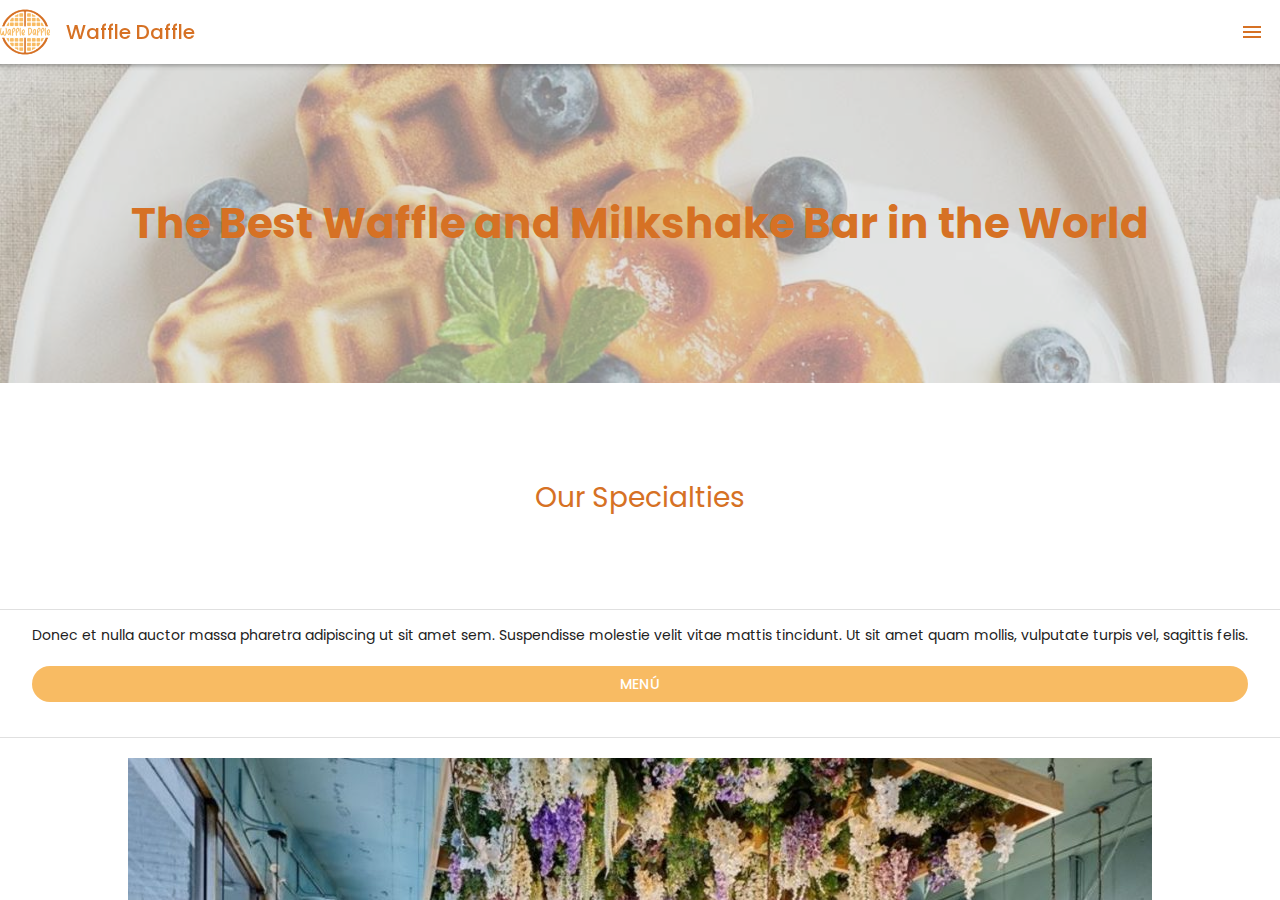
<file: index.html>
<!doctype html>
<html>
<head>
<meta charset="utf-8">
<meta name="viewport" content="width=device-width, initial-scale=1.0">
<title>QuickCart</title>
<link href="css/framework7.bundle.min.css" rel="stylesheet">
<link href="https://fonts.googleapis.com/icon?family=Material+Icons" rel="stylesheet">
<link href="css/style.css" rel="stylesheet">

</head>
<body>


	<div id="app">
		<div class="view view-main view-init">
			
			<section id="panel-menu" class="panel panel-right panel-cover">

            <div class="block">
				<div class="list links-list">
					<ul id="menu-list">
    				<li><a href="#" class="link panel-close">Home</a></li>
    				<li><a href="/aboutus/" class="link panel-close">About Us</a></li>
   					<li><a href="/menu/" class="link panel-close">Menu</a></li>
					<li><a href="/delivery/" class="link panel-close">Delivery</a></li>
					<li><a href="/contact/" class="link panel-close">Contact</a></li>
					<li><a href="/settings/" class="link panel-close">Settings</a></li>
  					</ul>
				</div>
 			</div>
			
			</section>
        
			
			<section data-name="home" class="page">

			  <!-- Top Navbar -->
			  <nav class="navbar">
				<div class="navbar-bg"></div>
				<div class="navbar-inner">
					<div class="left">
					<img src="img/logo_color.png" alt="logo" width="50px">
					</div>
				  	<div class="title nav-bar-title">Waffle Daffle</div>
					<div class="right">
						<a href="#" class="link panel-open" data-panel="right"><span class="material-icons">menu</span></a>
					</div>
				</div>
			  </nav>


			  <section class="page-content">
				  
                <section id="title">
                      <h2 id="header-title" class="title">The Best Waffle and Milkshake Bar in the World</h2>
                </section>
				  
				  
				<section id="specialties">
                  
                  <div id="header-specialties" class="block-title block-title-medium">Our Specialties</div>
                      <div class="block block-strong">	
                          <p>Donec et nulla auctor massa pharetra adipiscing ut sit amet sem. Suspendisse molestie velit vitae mattis tincidunt. Ut sit amet quam mollis, vulputate turpis vel, sagittis felis. </p>

                        <div class="block">
                            <div class="row">
								<a id="button" href="/menu/" class="col button button-fill button-round">Menú</a>  
                            </div>
                        </div>
						  
                      </div>

			  	</section>

				  
				  
				<section id="about-us">
                  <div class="block">

                      <img src="img/restaurant_1.jpg" alt="restaurant" class="img-fluid">

                  <div id="header-aboutus" class="block-title block-title-medium">About Us</div>
                      <div class="block block-strong">				
                          <p>Donec et nulla auctor massa pharetra adipiscing ut sit amet sem. Suspendisse molestie velit vitae mattis tincidunt. Ut sit amet quam mollis, vulputate turpis vel, sagittis felis.
                  Suspendisse molestie velit vitae mattis tincidunt. Ut sit amet quam mollis, vulputate turpis vel, sagittis felis.</p>

						 <div class="block">
                            <div class="row">
								<a id="button-1" href="/aboutus/" class="col button button-fill button-round">About Us</a>  
                            </div>
                        </div>

                      </div>
                  </div>		
				</section>
				  
				  
				<section id="footer">
					<img src="img/waffle_footer.png" alt="nombre" class="img-fluid">
				</section>
				
				  

			  </section>		
			</section>	
		</div>
	</div>
	
	
	
	<script src="js/framework7.bundle.min.js"></script>
	<script src="js/app.js"></script>
	
</body>
</html>
</file>
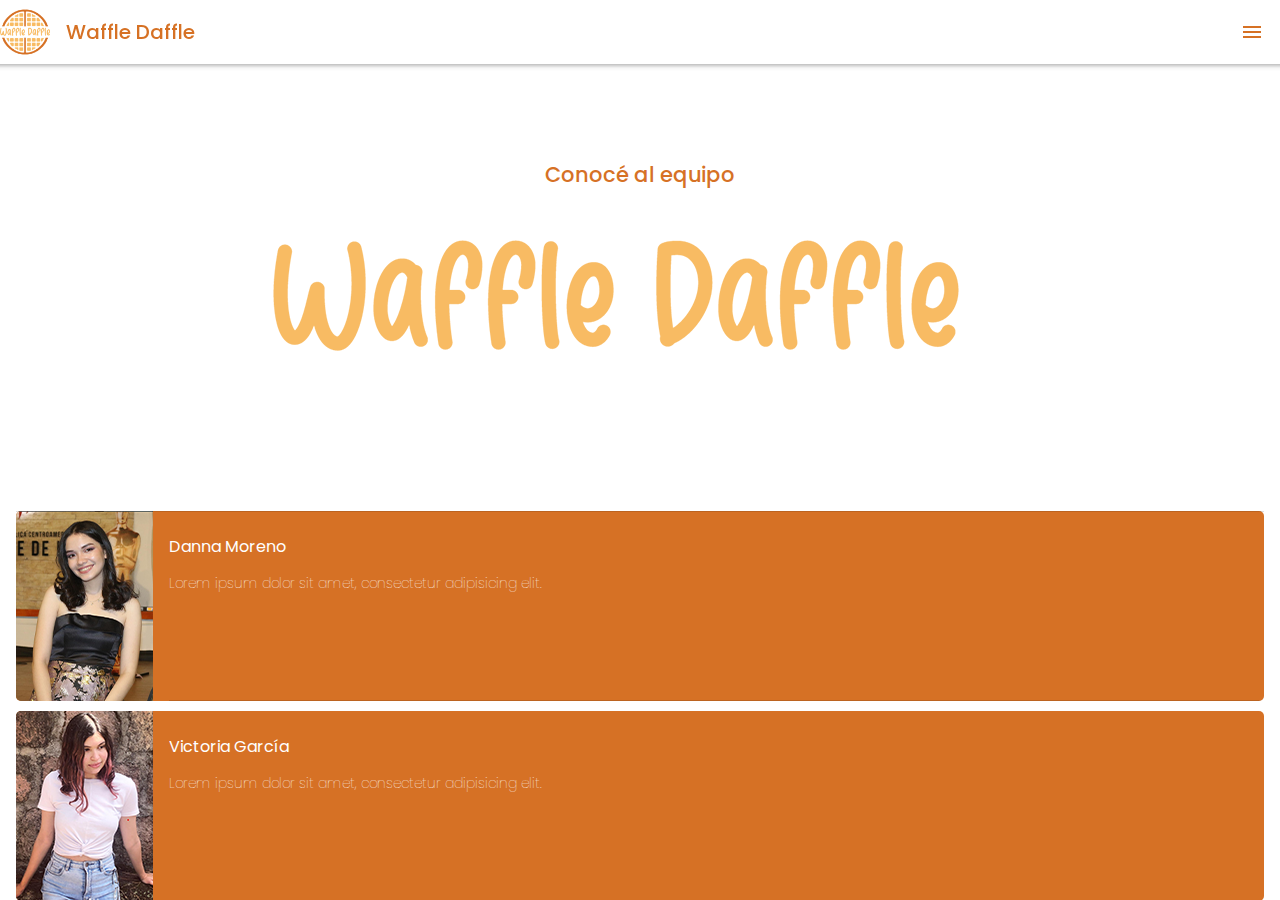
<file: aboutus.html>
<!doctype html>
<html>
<head>
<meta charset="utf-8">
<meta name="viewport" content="width=device-width, initial-scale=1.0">
<title>Framework7 App</title>
<link href="css/framework7.bundle.min.css" rel="stylesheet">
<link href="https://fonts.googleapis.com/icon?family=Material+Icons" rel="stylesheet">
<link href="css/style.css" rel="stylesheet">
	
</head>

<body>
	<div id="app">
		<div class="view view-main view-init">
			
		<section id="panel-menu" class="panel panel-right panel-cover">
			

			<div class="block">
				<div class="list links-list">
					<ul id="menu-list">
    				<li><a href="/home/">Home</a></li>
    				<li><a href="#">About Us</a></li>
   					<li><a href="/menu/">Menu</a></li>
					<li><a href="/delivery/">Delivery</a></li>
					<li><a href="/contact/">Contact</a></li>
					<li><a href="/settings/">Settings</a></li>
  					</ul>
				</div>
 			</div>
			
		</section>
        
			<section data-name="home" class="page">

			  <!-- Top Navbar -->
			  <nav class="navbar">
				<div class="navbar-bg"></div>
				<div class="navbar-inner">
					<div class="left">
					<img src="img/logo_color.png" alt="logo" width="50px">
					</div>
				  	<div class="title nav-bar-title">Waffle Daffle</div>
					<div class="right">
						<a href="#" class="link panel-open" data-panel="right"><span class="material-icons">menu</span></a>
					</div>
				</div>
			  </nav>


<!-- -------------------------------------------Banner y Categorias del Menu KIM-------------------------------- -->

				<section class="page-content">
			
					<section id="equipo">
						<div class="block">	
							<h2 class="header-equipo">Conocé al equipo</h2>
							<img src="img/waffle_about_us.png" alt="" class="img-fluid waffle-about-foto">
						</div>
					</section>	
					
					
<!-- -------------------------------------------Productos del Menu KIM------------------------------------------ -->
					
		<div id="list-categorias" class="list media-list block">
			<ul>
				
				<li>
				  <a href="#" class="item-link item-content informacion-producto-menu">
					<div class="item-media photo-product">
						<img src="img/dannamoreno.png" alt="" class="img-fluid">
					</div>
					  
					<div class="item-inner">
						<div class="item-title title-producto">Danna Moreno</div>
						<p class="item-text texto-producto">Lorem ipsum dolor sit amet, consectetur adipisicing elit.</p>
					</div>
				  </a>
				</li>
				
				<li>
				  <a href="#" class="item-link item-content informacion-producto-menu">
					<div class="item-media photo-product">
						<img src="img/victoria.png" alt="" class="img-fluid">
					</div>
					  
					<div class="item-inner">
						<div class="item-title title-producto">Victoria García</div>
						<p class="item-text texto-producto">Lorem ipsum dolor sit amet, consectetur adipisicing elit.</p>
					</div>
				  </a>
				</li>
				
				<li>
				  <a href="#" class="item-link item-content informacion-producto-menu">
					<div class="item-media photo-product">
						<img src="img/kimberlymairena.png" alt="" class="img-fluid">
					</div>
					  
					<div class="item-inner">
						<div class="item-title title-producto">Kimberly Mairena</div>
						<p class="item-text texto-producto">Lorem ipsum dolor sit amet, consectetur adipisicing elit.</p>
					</div>
				  </a>
				</li>
				
				<li>
				  <a href="#" class="item-link item-content informacion-producto-menu">
					<div class="item-media photo-product">
						<img src="img/mafer.png" alt="" class="img-fluid">
					</div>
					  
					<div class="item-inner">
						<div class="item-title title-producto">María Colindres</div>
						<p class="item-text texto-producto">Lorem ipsum dolor sit amet, consectetur adipisicing elit.</p>
					</div>
				  </a>
				</li>
				
				<li>
				  <a href="#" class="item-link item-content informacion-producto-menu">
					<div class="item-media photo-product">
						<img src="img/alberto.png" alt="" class="img-fluid">
					</div>
					  
					<div class="item-inner">
						<div class="item-title title-producto">Alberto Martínez</div>
						<p class="item-text texto-producto">Lorem ipsum dolor sit amet, consectetur adipisicing elit.</p>
					</div>
				  </a>
				</li>
	
			</ul>
		</div>
	</section>	
				
<!-- ------------------------------------- Fin de Productos del Menu KIM---------------------------------------- -->
				
			</section>
		</div>
	</div>
			
	
			
		<script src="js/framework7.bundle.min.js"></script>
	<script src="js/app.js"></script>
</body>
</html>
</file>
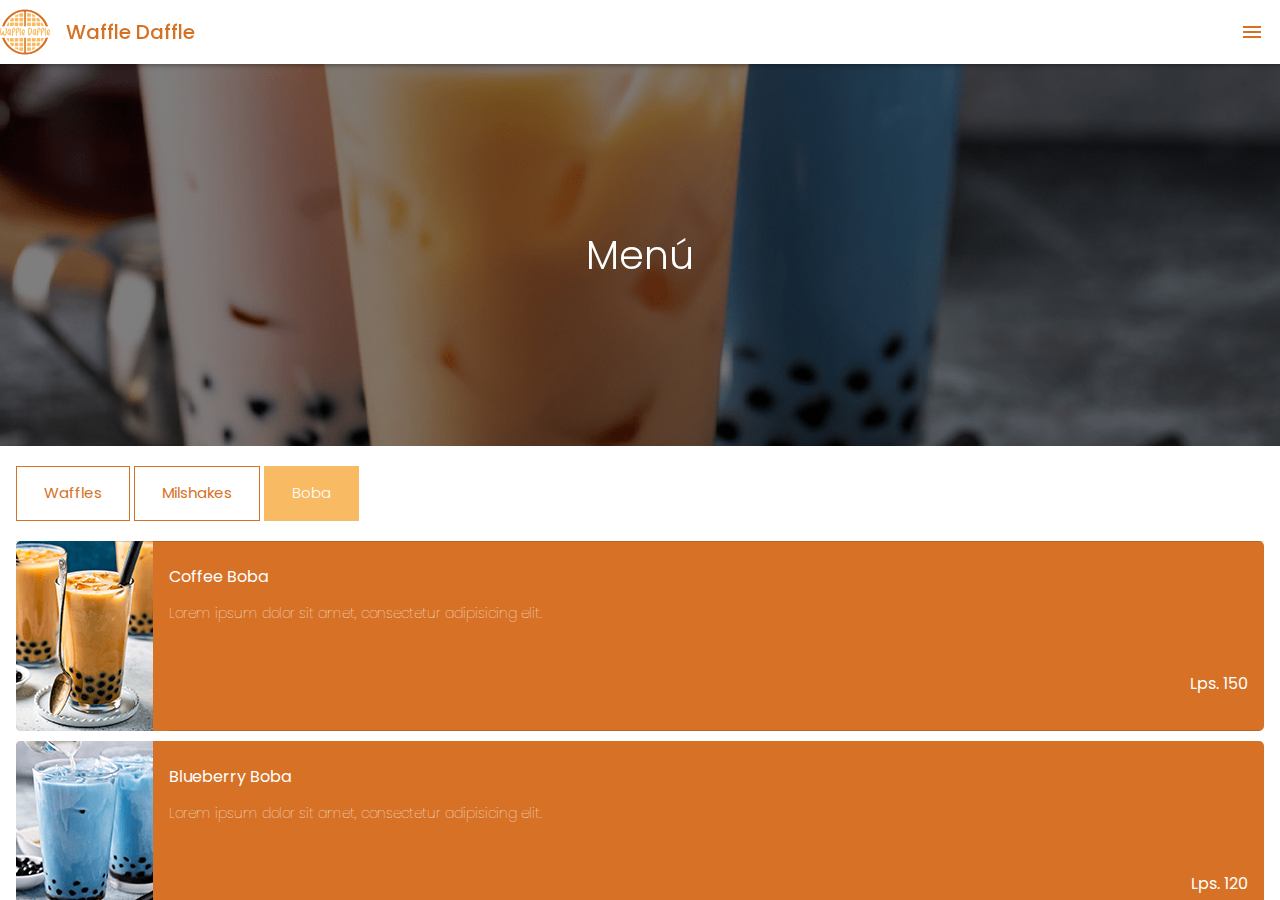
<file: boba.html>
<!doctype html>
<html>
<head>
<meta charset="utf-8">
<meta name="viewport" content="width=device-width, initial-scale=1.0">
<title>Framework7 App</title>
<link href="css/framework7.bundle.min.css" rel="stylesheet">
<link href="https://fonts.googleapis.com/icon?family=Material+Icons" rel="stylesheet">
<link href="css/style.css" rel="stylesheet">
	
</head>

<body>
	<div id="app">
		<div class="view view-main view-init">
			
		<section id="panel-menu" class="panel panel-right panel-cover">
			

			<div class="block">
				<div class="list links-list">
					<ul id="menu-list">
    				<li><a href="/home/">Home</a></li>
    				<li><a href="/aboutus/">About Us</a></li>
   					<li><a href="/menu/">Menu</a></li>
					<li><a href="/delivery/">Delivery</a></li>
					<li><a href="/contact/">Contact</a></li>
					<li><a href="/settings/">Settings</a></li>
  					</ul>
				</div>
 			</div>
			
		</section>
        
			<section data-name="home" class="page">

			  <!-- Top Navbar -->
			  <nav class="navbar">
				<div class="navbar-bg"></div>
				<div class="navbar-inner">
					<div class="left">
					<img src="img/logo_color.png" alt="logo" width="50px">
					</div>
				  	<div class="title nav-bar-title">Waffle Daffle</div>
					<div class="right">
						<a href="#" class="link panel-open" data-panel="right"><span class="material-icons">menu</span></a>
					</div>
				</div>
			  </nav>


<!-- -------------------------------------------Banner y Categorias del Menu KIM-------------------------------- -->

				<section class="page-content">
			
					<section id="menu-boba">
						<div class="menu">	
							<h2 class="title-menu">Menú</h2>
						</div>
					</section>	
					
				

            <section id="menu-categorias" class="block">
				
							<a href="/menu/" class="link">
								<div class="btn-categories">
									<div class="row">
										<article class="col-7 title-categories inactive">
											Waffles
										</article>
									</div>
								</div>
							</a>
										
							<a href="/waffles/" class="link">
								<div class="btn-categories">
									<div class="row">
										<article class="col-7 title-categories inactive">
											Milshakes
										</article>
									</div>
								</div>
							</a>

							<a href="#" class="link">
								<div class="btn-categories">
									<div class="row">
										<article class="col-7 title-categories active">
											Boba
										</article>
									</div>
								</div>
							</a>
				
            </section>

					
<!-- -------------------------------------------Productos del Menu KIM------------------------------------------ -->
					
		<div id="list-categorias" class="list media-list block">
			<ul>
				
				<li>
				  <a href="#" class="item-link item-content informacion-producto-menu">
					<div class="item-media photo-product">
						<img src="img/coffee_boba.png" alt="" class="img-fluid">
					</div>
					  
					<div class="item-inner">
						<div class="item-title title-producto">Coffee Boba</div>
						<p class="item-text texto-producto">Lorem ipsum dolor sit amet, consectetur adipisicing elit.</p>
						<p class="precio float-right">Lps. 150</p>
					</div>
				  </a>
				</li>
				
				<li>
				  <a href="#" class="item-link item-content informacion-producto-menu">
					<div class="item-media photo-product">
						<img src="img/blueberry_boba.png" alt="" class="img-fluid">
					</div>
					  
					<div class="item-inner">
						<div class="item-title title-producto">Blueberry Boba</div>
						<p class="item-text texto-producto">Lorem ipsum dolor sit amet, consectetur adipisicing elit.</p>
						<p class="precio float-right">Lps. 120</p>
					</div>
				  </a>
				</li>
				
				<li>
				  <a href="#" class="item-link item-content informacion-producto-menu">
					<div class="item-media photo-product">
						<img src="img/avocado_boba.png" alt="" class="img-fluid">
					</div>
					  
					<div class="item-inner">
						<div class="item-title title-producto">Avocado Boba</div>
						<p class="item-text texto-producto">Lorem ipsum dolor sit amet, consectetur adipisicing elit.</p>
						<p class="precio float-right">Lps. 175</p>
					</div>
				  </a>
				</li>
				
				<li>
				  <a href="#" class="item-link item-content informacion-producto-menu">
					<div class="item-media photo-product">
						<img src="img/fresa_boba.png" alt="" class="img-fluid">
					</div>
					  
					<div class="item-inner">
						<div class="item-title title-producto">Strawberry Boba</div>
						<p class="item-text texto-producto">Lorem ipsum dolor sit amet, consectetur adipisicing elit.</p>
						<p class="precio float-right">Lps. 120</p>
					</div>
				  </a>
				</li>
	
			</ul>
		</div>
	</section>	
				
<!-- ------------------------------------- Fin de Productos del Menu KIM---------------------------------------- -->
				
			</section>
		</div>
	</div>
			
	
			
		<script src="js/framework7.bundle.min.js"></script>
	<script src="js/app.js"></script>
</body>
</html>
</file>
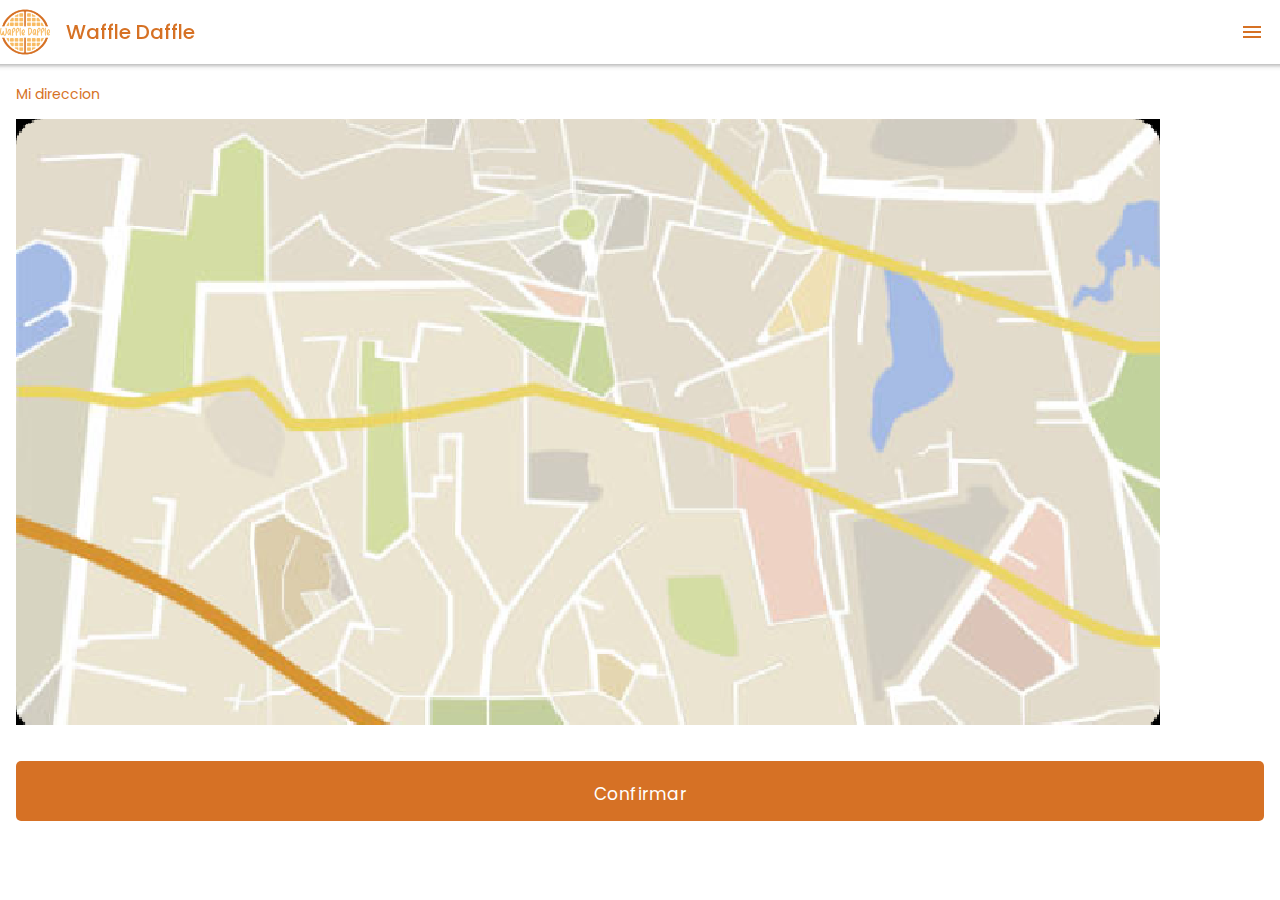
<file: carrito.html>
<!doctype html>
<html>
<head>
<meta charset="utf-8">
<meta name="viewport" content="width=device-width, initial-scale=1.0">
<title>Framework7 App</title>
<link href="css/framework7.bundle.min.css" rel="stylesheet">
<link href="https://fonts.googleapis.com/icon?family=Material+Icons" rel="stylesheet">
<link href="css/style.css" rel="stylesheet">
	
</head>

<body>
	<div id="app">
		<div class="view view-main view-init">
			
		<section id="panel-menu" class="panel panel-right panel-cover">
			

			<div class="block">
				<div class="list links-list">
					<ul id="menu-list">
    				<li><a href="/home/">Home</a></li>
    				<li><a href="/aboutus/">About Us</a></li>
   					<li><a href="/menu/">Menu</a></li>
					<li><a href="/delivery/">Delivery</a></li>
					<li><a href="/contact/">Contact</a></li>
					<li><a href="/settings/">Settings</a></li>
  					</ul>
				</div>
 			</div>
			
		</section>
        
			<section data-name="home" class="page">

			  <!-- Top Navbar -->
			  <nav class="navbar">
				<div class="navbar-bg"></div>
				<div class="navbar-inner">
					<div class="left">
					<img src="img/logo_color.png" alt="logo" width="50px">
					</div>
				  	<div class="title nav-bar-title">Waffle Daffle</div>
					<div class="right">
						<a href="#" class="link panel-open" data-panel="right"><span class="material-icons">menu</span></a>
					</div>
				</div>
			  </nav>


<!-- ----------------------------------------------------------------------------------------------------------- -->
				
				<section id="confirmar-compra" class="page-content">
			<div class="block">
				<p>Mi direccion</p>
					<img src="img/mapa.png" class="img-fluid" alt="">
			</div>
			
			
			<div class="block">
				<div class="row">
					<a href="#" class="col button button-fill popup-open btnComprar" data-popup="#popup-confirmar">
						Confirmar
					</a>
				</div>
			</div>
						
					
	</section>
	
	<section id="popup-confirmar" class="popup">
		<div class="block center">
			
			<div class="mensaje">	
				<div class="center">
					<h1>¡Tu pago se ha efectuado con exito!</h1>
						<span class="material-icons">check_circle</span>
							<h1>¡Muchas gracias!</h1>
				</div>
			</div>


		</div>
		
		<div class="block">
			<div class="row">
			<a href="/menu/" class="col button-fill popup-open btn-seguir-comprando" data-popup="#popup-confirmar">Seguir comprando</a>
				</div>
		</div>
		
	</section>



<!-- ----------------------------------------------------------------------------------------------------------- -->

				

				
			</section>
		</div>
	</div>
			
	
			
		<script src="js/framework7.bundle.min.js"></script>
	<script src="js/app.js"></script>
</body>
</html>
</file>
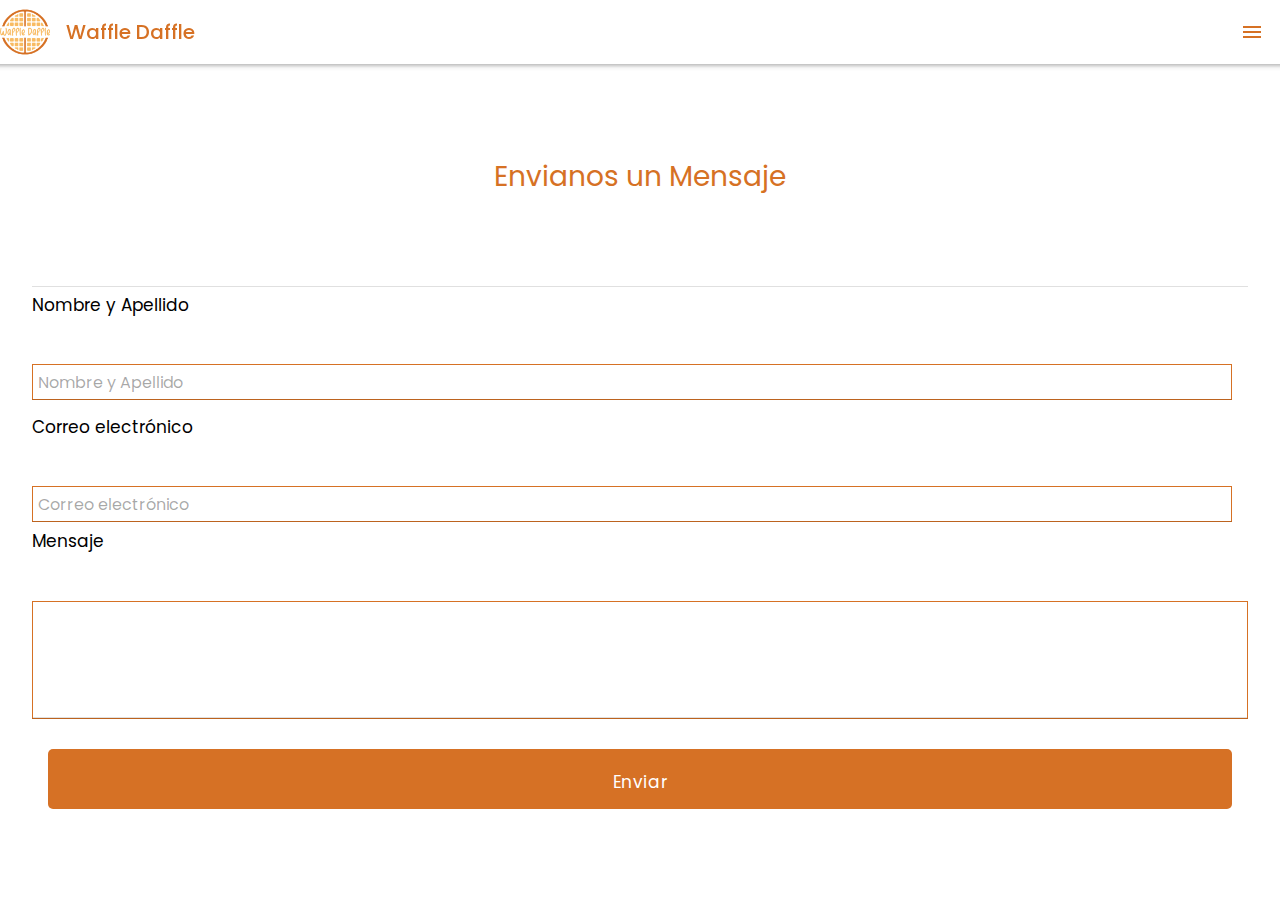
<file: contact.html>
<!doctype html>
<html>
<head>
<meta charset="utf-8">
<meta name="viewport" content="width=device-width, initial-scale=1.0">
<title>Framework7 App</title>
<link href="css/framework7.bundle.min.css" rel="stylesheet">
<link href="https://fonts.googleapis.com/icon?family=Material+Icons" rel="stylesheet">
<link href="css/style.css" rel="stylesheet">
	
</head>

<body>
	<div id="app">
		<div class="view view-main view-init">
			
		<section id="panel-menu" class="panel panel-right panel-cover">
			

			<div class="block">
				<div class="list links-list">
					<ul id="menu-list">
    				<li><a href="/home/">Home</a></li>
    				<li><a href="/aboutus/">About Us</a></li>
   					<li><a href="/menu/">Menu</a></li>
					<li><a href="/delivery/">Delivery</a></li>
					<li><a href="#">Contact</a></li>
					<li><a href="/settings/">Settings</a></li>
  					</ul>
				</div>
 			</div>
			
		</section>
        
			<section data-name="home" class="page">

			  <!-- Top Navbar -->
			  <nav class="navbar">
				<div class="navbar-bg"></div>
				<div class="navbar-inner">
					<div class="left">
					<img src="img/logo_color.png" alt="logo" width="50px">
					</div>
				  	<div class="title nav-bar-title">Waffle Daffle</div>
					<div class="right">
						<a href="#" class="link panel-open" data-panel="right"><span class="material-icons">menu</span></a>
					</div>
				</div>
			  </nav>


<!-- ----------------------------------------------------------------------------------------------------------- -->

	<section class="page-content">
			<div class="block">
				<div id="header-specialties" class="block-title block-title-medium">Envianos un Mensaje</div>
				
					
		<div class="block">
			<form class="list form-list" id="form-tarjeta">
	
				<ul>
					<li>
                      <div class="item-content item-input">
                          <div class="item-inner">
                            <div class="item-title item-label title-info-trajeta">Nombre y Apellido</div>
                            <div class="item-input-wrap">
                              <input type="text" name="nombreapellido" placeholder="Nombre y Apellido">
                            </div>
                          </div>
                        </div>
					</li>
			
					<li>
						<div class="item-content item-input">
                          <div class="item-inner">
                            <div class="item-title item-label title-info-trajeta">Correo electrónico</div>
                            <div class="item-input-wrap">
                              <input type="text" name="correoelectrónico" placeholder="Correo electrónico">
                            </div>
                          </div>
                        </div>
					</li>
					
					<li>
                      <div class="item-title item-label title-comentario-menu">Mensaje</div>	  
                        <div class="item-content-comentario">
                            <div class="item-inner">  
                                 <div class="item-input-wrap">
                                    <textarea name="mensaje"></textarea>
                                  </div>
                            </div>
                        </div>
					</li>
					
					
				</ul>
			</form>
			
		
				
      			<div class="block">
                    <div class="row">
                         <a id="btnEnviar" href="/contact/" class="col button button-fill btn-carrito">Enviar
						</a>
                    </div>
                </div>

		</div>
				
				
		</div>
				
<!-- ----------------------------------------------------------------------------------------------------------- -->
				
	</section>
	</section>
	</div>
	</div>
			
	
		<script src="js/framework7.bundle.min.js"></script>
	<script src="js/app.js"></script>
	
</body>
</html>
</file>
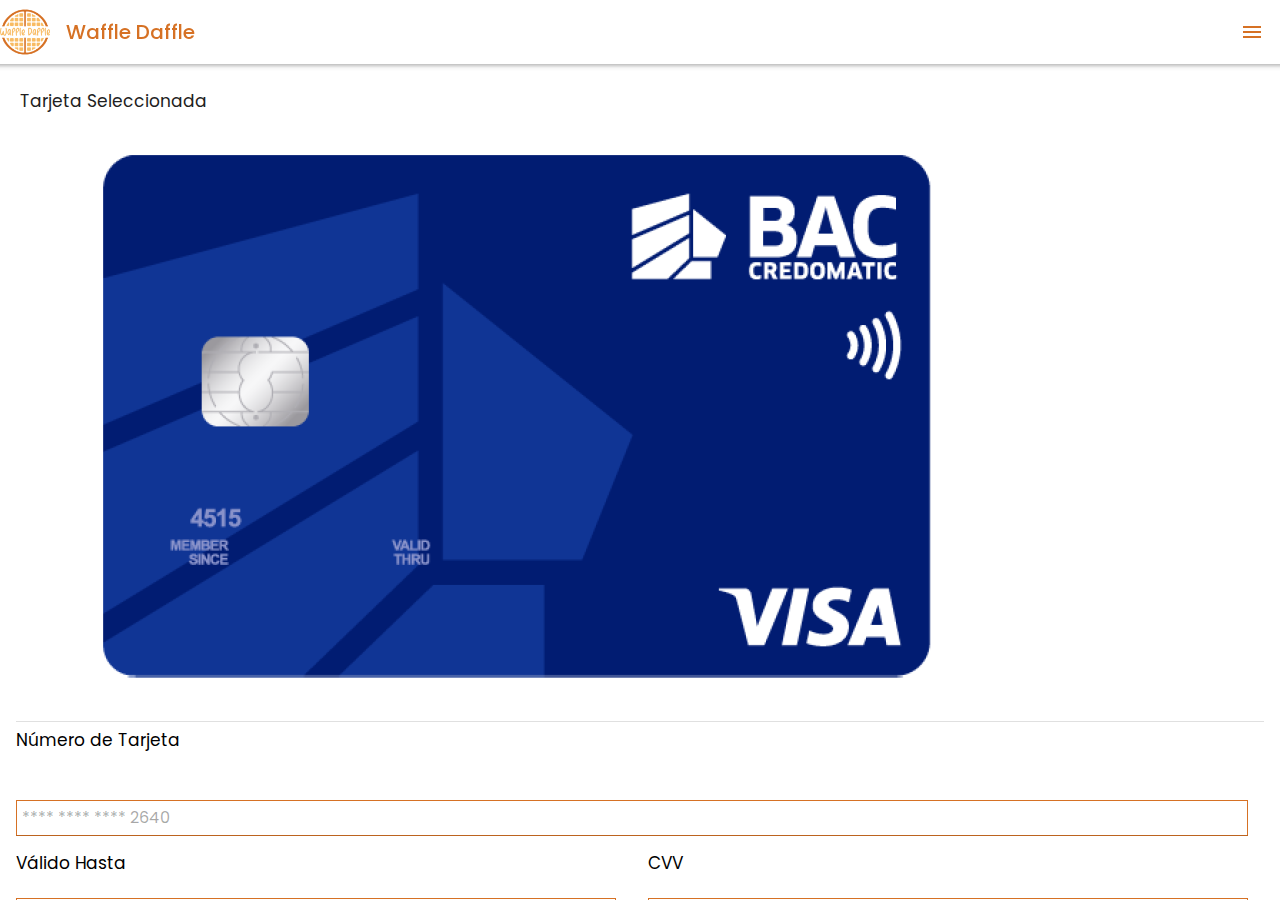
<file: delivery.html>
<!doctype html>
<html>
<head>
<meta charset="utf-8">
<meta name="viewport" content="width=device-width, initial-scale=1.0">
<title>Framework7 App</title>
<link href="css/framework7.bundle.min.css" rel="stylesheet">
<link href="https://fonts.googleapis.com/icon?family=Material+Icons" rel="stylesheet">
<link href="css/style.css" rel="stylesheet">
	
</head>

<body>
	<div id="app">
		<div class="view view-main view-init">
			
		<section id="panel-menu" class="panel panel-right panel-cover">
			

			<div class="block">
				<div class="list links-list">
					<ul id="menu-list">
    				<li><a href="/home/">Home</a></li>
    				<li><a href="/aboutus/">About Us</a></li>
   					<li><a href="/menu/">Menu</a></li>
					<li><a href="#">Delivery</a></li>
					<li><a href="/contact/">Contact</a></li>
					<li><a href="/settings/">Settings</a></li>
  					</ul>
				</div>
 			</div>
			
		</section>
        
			<section data-name="home" class="page">

			  <!-- Top Navbar -->
			  <nav class="navbar">
				<div class="navbar-bg"></div>
				<div class="navbar-inner">
					<div class="left">
					<img src="img/logo_color.png" alt="logo" width="50px">
					</div>
				  	<div class="title nav-bar-title">Waffle Daffle</div>
					<div class="right">
						<a href="#" class="link panel-open" data-panel="right"><span class="material-icons">menu</span></a>
					</div>
				</div>
			  </nav>


<!-- -------------------------------------------Banner y Categorias del Menu KIM-------------------------------- -->

	<section class="page-content">
	
			<h5 class="title-tarjeta-seleccionada">Tarjeta Seleccionada</h5>
	
              <section id="carousel" class="block">

                  <div class="swiper-container swiper-init" data-speed="400" data-space-between="10" data-slides-per-view="1">
                      <div class="swiper-wrapper">
                          <div class="swiper-slide">
                              <img src="img/tarjeta-visa.png" alt="" class="img-fluid">
                          </div>
                          <div class="swiper-slide">
                              <img src="img/tarjeta-walmart.png" alt="" class="img-fluid">
                          </div>
                          <div class="swiper-slide">
                              <img src="img/tarjeta-american.png" alt="" class="img-fluid">
                          </div>
                      </div>
                  </div>

            </section>
		
		
		
	<div class="block">
	
		<form class="list form-list" id="form-tarjeta">
	
			<ul>
			
					<li>
					  <div class="item-content item-input">
						<div class="item-inner">
						  <div class="item-title item-label title-info-trajeta">Número de Tarjeta</div>
						  <div class="item-input-wrap">
							<input type="number" name="tarjeta" placeholder="**** **** **** 2640">
						  </div>
						</div>
					  </div>
					</li>
				
					<li>
						<div class="row">
					
                            <article class="col">
                                <div class="item-content item-input">
                                    <div class="item-inner">
                                      <div class="item-title item-label title-info-trajeta">Válido Hasta</div>
                                      <div class="item-input-wrap">
                                        <input type="date" name="fecha" placeholder="16/24">
                                      </div>
                                    </div>
                                </div>
                            </article>
							
							<article class="col">
                               <div class="item-content item-input">
                                  <div class="item-inner">
                                    <div class="item-title item-label title-info-trajeta">CVV</div>
                                    <div class="item-input-wrap">
                                      <input type="password" name="cvv" placeholder="****">
                                    </div>
                                  </div>
                                </div>
							</article>
						
						</div> 
					</li>
				
					<li>
					  <div class="item-content item-input">
						<div class="item-inner">
						  <div class="item-title item-label title-info-trajeta">Nombre</div>
						  <div class="item-input-wrap">
							<input type="text" name="nombre" placeholder="Ana Lucía López">
						  </div>
						</div>
					  </div>
					</li>

			</ul>
	
	
		</form>
	
		<div class="block">
            <div class="row">
                 <a id="btnEditar" href="#" class="col button button-fill btn-carrito">Editar
                </a>
				 <a id="btnConfirmar" href="/carrito/" class="col button button-fill btn-confirmar">Confirmar </a>
            </div>
        </div>

	
	</div>
	
	
	</section>	

</section>

				
<!-- ------------------------------------- Fin de Productos del Menu KIM---------------------------------------- -->
				
			
		</div>
	</div>
			
	
			
		<script src="js/framework7.bundle.min.js"></script>
	<script src="js/app.js"></script>
</body>
</html>
</file>
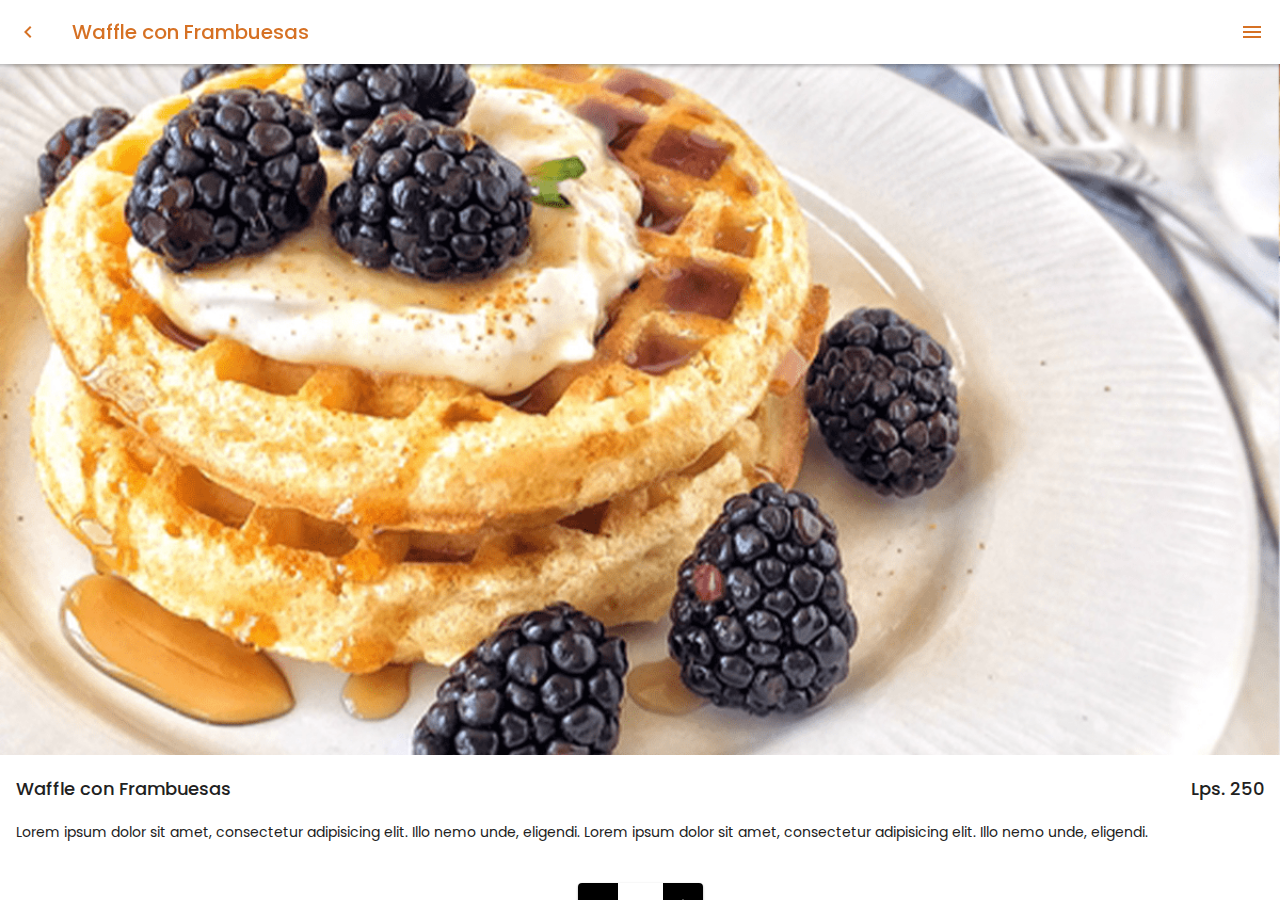
<file: infoproducto.html>
<!doctype html>
<html>
<head>
<meta charset="utf-8">
<meta name="viewport" content="width=device-width, initial-scale=1.0">
<title>Framework7 App</title>
<link href="css/framework7.bundle.min.css" rel="stylesheet">
<link href="https://fonts.googleapis.com/icon?family=Material+Icons" rel="stylesheet">
<link href="css/style.css" rel="stylesheet">
	
</head>

<body>
	<div id="app">
		<div class="view view-main view-init">
			
		<section id="panel-menu" class="panel panel-right panel-cover">
			

			<div class="block">
				<div class="list links-list">
					<ul id="menu-list">
    				<li><a href="/home/">Home</a></li>
    				<li><a href="/aboutus/">About Us</a></li>
   					<li><a href="/menu/">Menu</a></li>
					<li><a href="/delivery/">Delivery</a></li>
					<li><a href="/contact/">Contact</a></li>
					<li><a href="/settings/">Settings</a></li>
  					</ul>
				</div>
 			</div>
			
		</section>
        
			<section data-name="home" class="page">

			  <!-- Top Navbar -->
			  <nav class="navbar">
				<div class="navbar-bg"></div>
				<div class="navbar-inner">
					<div class="left">
					<a href="/menu/" class="link back"><span class="material-icons">chevron_left</span></a>
					</div>
				  	<div class="title nav-bar-title">Waffle con Frambuesas</div>
					<div class="right">
						<a href="#" class="link panel-open" data-panel="right"><span class="material-icons">menu</span></a>
					</div>
				</div>
			  </nav>


<!-- -------------------------------------------Banner del Menu KIM--------------------------------------------- -->

			<section class="page-content">
			
				<section id="producto-seleccionado">
					<div class="menu"></div>
				</section>	
				
<!-- -------------------------------------------INFO del Menu KIM---------------------------------------------- -->				
				<section id="info-producto" class="page-content">
						<div class="block">
							
								<div class="row">
                                    <article class="col-70">
                                        <h4 class="title-info-menu">Waffle con Frambuesas</h4>
                                    </article>

                                    <article class="col-30 text-align-right">
                                        <h4 class="title-info-menu">Lps. 250</h4>
                                    </article>
								</div>
			
								<div class="row">
                                    <article class="col">
                                        <p class="text-info-menu">Lorem ipsum dolor sit amet, consectetur adipisicing elit. Illo nemo unde, eligendi. Lorem ipsum dolor sit amet, consectetur adipisicing elit. Illo nemo unde, eligendi.</p>
                                    </article>
								</div>
			
<!-- -------------------------------------------Form KIM ------------------------------------------------------- -->
							
							
										<!-- Cosa de min y max -->
				<div class="block">
										
                        <div class="center">
                            <div class="col">
                                <div class="stepper stepper-raised stepper-large stepper-fill stepper-init color-black">
                                    <div class="stepper-button-minus"></div>
                                        <div class="stepper-input-wrap">
                                            <input type="text" value="0" min="0" max="100" step="1" readonly>
                                        </div>
                                            <div class="stepper-button-plus"></div>
                                </div>
                            </div>
                        </div>
						
				</div>
											<!-- Cosa de min y max -->
							
							
							
			<div class="block">

                <form class="list form-list" id="form-info-menu">

                    <div class="item-title item-label title-comentario-menu">Indicaciones extra</div>	  
                      <div class="item-content-comentario">
                          <div class="item-inner">  
                               <div class="item-input-wrap">
                                  <textarea name="indicaciones extra"></textarea>
                                </div>
                          </div>
                      </div>

                </form>
			

				<div class="block">
                    <div class="row">
                         <a id="btnCarrito" href="/infoproducto/" class="col button button-fill btn-carrito">Agregar al carrito
						</a>
                    </div>
                </div>
				
			</div>
			              
<!-- -------------------------------------------Form END KIM --------------------------------------------------- -->
							
	
					</div>
				</section>
			</section>
		</section>
	</div>
</div>
			
	
			
		<script src="js/framework7.bundle.min.js"></script>
	<script src="js/app.js"></script>
</body>
</html>
</file>
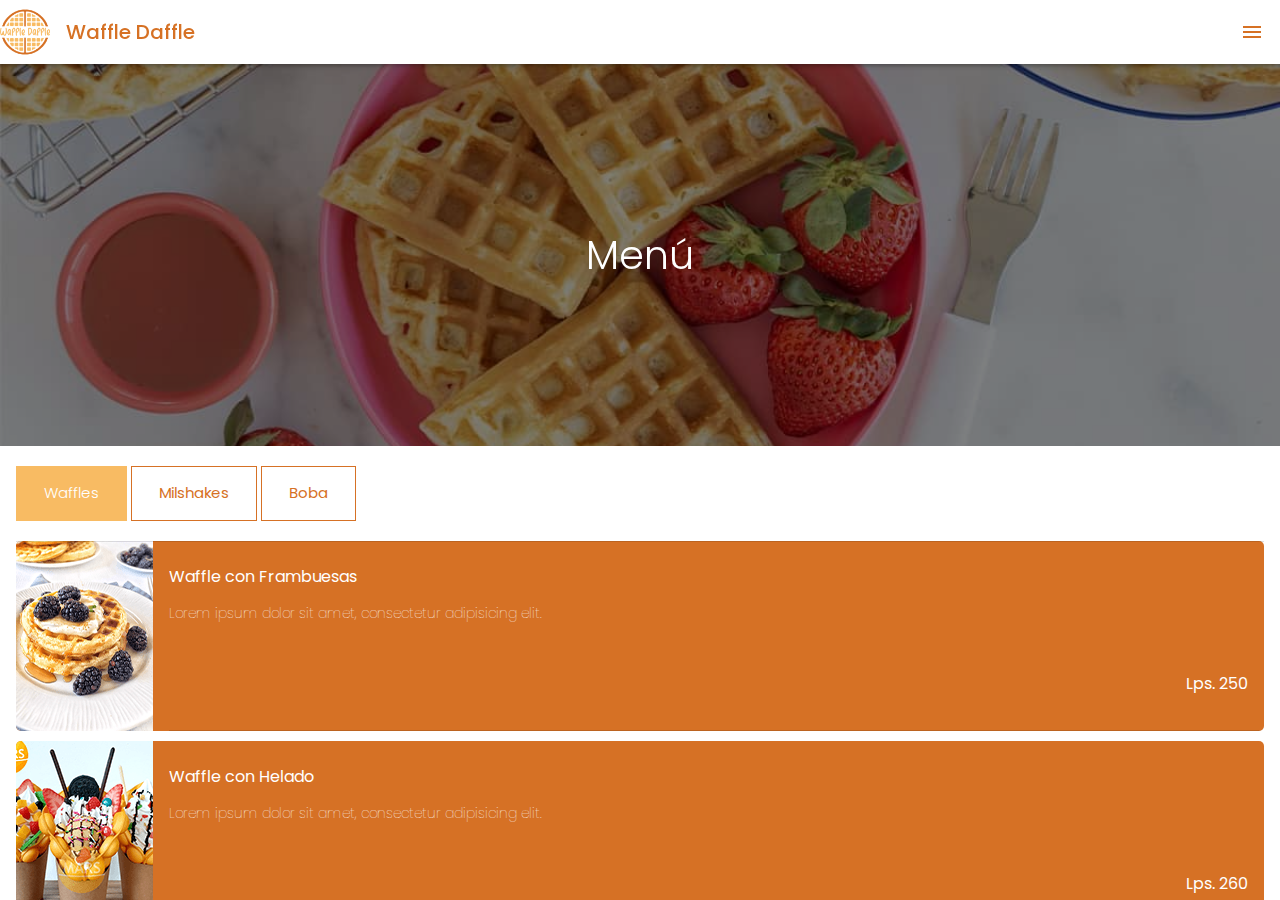
<file: menu.html>
<!doctype html>
<html>
<head>
<meta charset="utf-8">
<meta name="viewport" content="width=device-width, initial-scale=1.0">
<title>Framework7 App</title>
<link href="css/framework7.bundle.min.css" rel="stylesheet">
<link href="https://fonts.googleapis.com/icon?family=Material+Icons" rel="stylesheet">
<link href="css/style.css" rel="stylesheet">
	
</head>

<body>
	<div id="app">
		<div class="view view-main view-init">
			
		<section id="panel-menu" class="panel panel-right panel-cover">
			

			<div class="block">
				<div class="list links-list">
					<ul id="menu-list">
    				<li><a href="/home/">Home</a></li>
    				<li><a href="/aboutus/">About Us</a></li>
   					<li><a href="#">Menu</a></li>
					<li><a href="/delivery/">Delivery</a></li>
					<li><a href="/contact/">Contact</a></li>
					<li><a href="/settings/">Settings</a></li>
  					</ul>
				</div>
 			</div>
			
		</section>
        
			<section data-name="home" class="page">

			  <!-- Top Navbar -->
			  <nav class="navbar">
				<div class="navbar-bg"></div>
				<div class="navbar-inner">
					<div class="left">
					<img src="img/logo_color.png" alt="logo" width="50px">
					</div>
				  	<div class="title nav-bar-title">Waffle Daffle</div>
					<div class="right">
						<a href="#" class="link panel-open" data-panel="right"><span class="material-icons">menu</span></a>
					</div>
				</div>
			  </nav>


<!-- -------------------------------------------Banner y Categorias del Menu KIM-------------------------------- -->

				<section class="page-content">
			
					<section id="menu-waffles">
						<div class="menu">	
							<h2 class="title-menu">Menú</h2>
						</div>
					</section>	
					
            <section id="menu-categorias" class="block">
				
							<a href="#" class="link">
								<div class="btn-categories">
									<div class="row">
										<article class="col-7 title-categories active">
											Waffles
										</article>
									</div>
								</div>
							</a>
										
							<a href="/milkshakes/" class="link">
								<div class="btn-categories">
									<div class="row">
										<article class="col-7 title-categories inactive">
											Milshakes
										</article>
									</div>
								</div>
							</a>

							<a href="/boba/" class="link">
								<div class="btn-categories">
									<div class="row">
										<article class="col-7 title-categories inactive">
											Boba
										</article>
									</div>
								</div>
							</a>
				
            </section>
					
<!-- -------------------------------------------Productos del Menu KIM------------------------------------------ -->
					
		<div id="list-categorias" class="list media-list block">
			<ul>
				
				<li>
				  <a href="/infoproducto/" class="item-link item-content informacion-producto-menu"> 
					<div class="item-media photo-product">
						<img src="img/waffle_frambuesas.png" alt="" class="img-fluid">
					</div>
					  
					<div class="item-inner">
						<div class="item-title title-producto">Waffle con Frambuesas</div>
						<p class="item-text texto-producto">Lorem ipsum dolor sit amet, consectetur adipisicing elit.</p>
						<p class="precio float-right">Lps. 250</p>
					</div>
				  </a>
				</li>
				
				<li>
				  <a href="#" class="item-link item-content informacion-producto-menu">
					<div class="item-media photo-product">
						<img src="img/waffle_helado.png" alt="" class="img-fluid">
					</div>
					  
					<div class="item-inner">
						<div class="item-title title-producto">Waffle con Helado</div>
						<p class="item-text texto-producto">Lorem ipsum dolor sit amet, consectetur adipisicing elit.</p>
						<p class="precio float-right">Lps. 260</p>
					</div>
				  </a>
				</li>
				
				<li>
				  <a href="#" class="item-link item-content informacion-producto-menu">
					<div class="item-media photo-product">
						<img src="img/breakfast_waffle.png" alt="" class="img-fluid">
					</div>
					  
					<div class="item-inner">
						<div class="item-title title-producto">Breakfast Waffle</div>
						<p class="item-text texto-producto">Lorem ipsum dolor sit amet, consectetur adipisicing elit.</p>
						<p class="precio float-right">Lps. 300</p>
					</div>
				  </a>
				</li>
				
				<li>
				  <a href="#" class="item-link item-content informacion-producto-menu">
					<div class="item-media photo-product">
						<img src="img/waffle_sencillo.png" alt="" class="img-fluid">
					</div>
					  
					<div class="item-inner">
						<div class="item-title title-producto">Original Waffle</div>
						<p class="item-text texto-producto">Lorem ipsum dolor sit amet, consectetur adipisicing elit.</p>
						<p class="precio float-right">Lps. 190</p>
					</div>
				  </a>
				</li>
	
			</ul>
		</div>
	</section>	
				
<!-- ------------------------------------- Fin de Productos del Menu KIM---------------------------------------- -->
				
			</section>
		</div>
	</div>
			
	
			
		<script src="js/framework7.bundle.min.js"></script>
	<script src="js/app.js"></script>
</body>
</html>
</file>
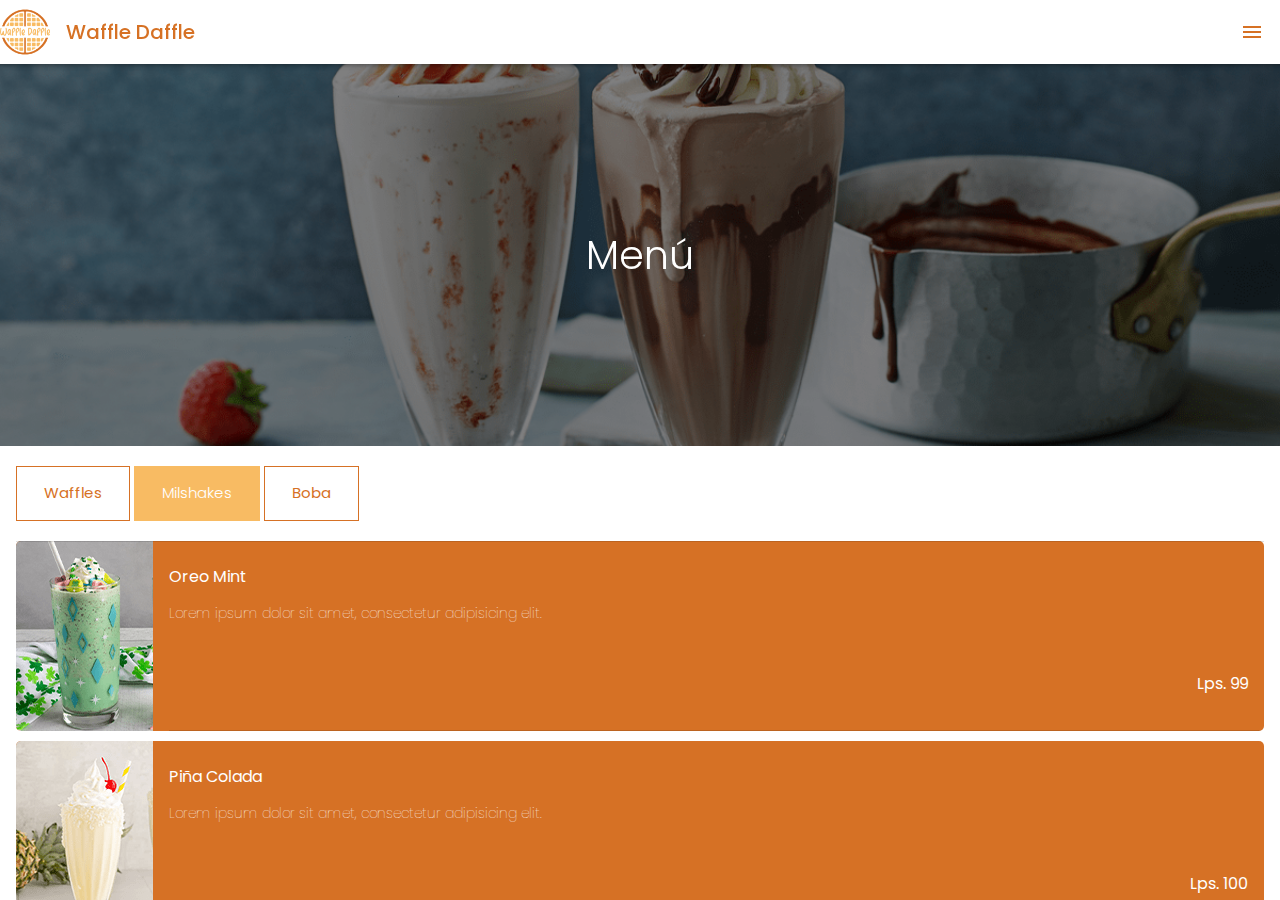
<file: milkshakes.html>
<!doctype html>
<html>
<head>
<meta charset="utf-8">
<meta name="viewport" content="width=device-width, initial-scale=1.0">
<title>Framework7 App</title>
<link href="css/framework7.bundle.min.css" rel="stylesheet">
<link href="https://fonts.googleapis.com/icon?family=Material+Icons" rel="stylesheet">
<link href="css/style.css" rel="stylesheet">
	
</head>

<body>
	<div id="app">
		<div class="view view-main view-init">
			
		<section id="panel-menu" class="panel panel-right panel-cover">
			

			<div class="block">
				<div class="list links-list">
					<ul id="menu-list">
    				<li><a href="/home/">Home</a></li>
    				<li><a href="/aboutus/">About Us</a></li>
   					<li><a href="/menu/">Menu</a></li>
					<li><a href="/delivery/">Delivery</a></li>
					<li><a href="/contact/">Contact</a></li>
					<li><a href="/settings/">Settings</a></li>
  					</ul>
				</div>
 			</div>
			
		</section>
        
			<section data-name="home" class="page">

			  <!-- Top Navbar -->
			  <nav class="navbar">
				<div class="navbar-bg"></div>
				<div class="navbar-inner">
					<div class="left">
					<img src="img/logo_color.png" alt="logo" width="50px">
					</div>
				  	<div class="title nav-bar-title">Waffle Daffle</div>
					<div class="right">
						<a href="#" class="link panel-open" data-panel="right"><span class="material-icons">menu</span></a>
					</div>
				</div>
			  </nav>


<!-- -------------------------------------------Banner y Categorias del Menu KIM-------------------------------- -->

				<section class="page-content">
			
					<section id="menu-milkshakes">
						<div class="menu">	
							<h2 class="title-menu">Menú</h2>
						</div>
					</section>	
					
            <section id="menu-categorias" class="block">
				
							<a href="/menu/" class="link">
								<div class="btn-categories">
									<div class="row">
										<article class="col-7 title-categories inactive">
											Waffles
										</article>
									</div>
								</div>
							</a>
										
							<a href="#" class="link">
								<div class="btn-categories">
									<div class="row">
										<article class="col-7 title-categories active">
											Milshakes
										</article>
									</div>
								</div>
							</a>

							<a href="/boba/" class="link">
								<div class="btn-categories">
									<div class="row">
										<article class="col-7 title-categories inactive">
											Boba
										</article>
									</div>
								</div>
							</a>
				
            </section>
					
<!-- -------------------------------------------Productos del Menu KIM------------------------------------------ -->
					
		<div id="list-categorias" class="list media-list block">
			<ul>
				
				<li>
				  <a href="#" class="item-link item-content informacion-producto-menu">
					<div class="item-media photo-product">
						<img src="img/oreo_mint.png" alt="" class="img-fluid">
					</div>
					  
					<div class="item-inner">
						<div class="item-title title-producto">Oreo Mint</div>
						<p class="item-text texto-producto">Lorem ipsum dolor sit amet, consectetur adipisicing elit.</p>
						<p class="precio float-right">Lps. 99</p>
					</div>
				  </a>
				</li>
				
				<li>
				  <a href="#" class="item-link item-content informacion-producto-menu">
					<div class="item-media photo-product">
						<img src="img/pina_colada.png" alt="" class="img-fluid">
					</div>
					  
					<div class="item-inner">
						<div class="item-title title-producto">Piña Colada</div>
						<p class="item-text texto-producto">Lorem ipsum dolor sit amet, consectetur adipisicing elit.</p>
						<p class="precio float-right">Lps. 100</p>
					</div>
				  </a>
				</li>
				
				<li>
				  <a href="#" class="item-link item-content informacion-producto-menu">
					<div class="item-media photo-product">
						<img src="img/hersheys.png" alt="" class="img-fluid">
					</div>
					  
					<div class="item-inner">
						<div class="item-title title-producto">Hershey's</div>
						<p class="item-text texto-producto">Lorem ipsum dolor sit amet, consectetur adipisicing elit.</p>
						<p class="precio float-right">Lps. 150</p>
					</div>
				  </a>
				</li>
				
				<li>
				  <a href="#" class="item-link item-content informacion-producto-menu">
					<div class="item-media photo-product">
						<img src="img/fresas_milkshake.png" alt="" class="img-fluid">
					</div>
					  
					<div class="item-inner">
						<div class="item-title title-producto">Strawberry</div>
						<p class="item-text texto-producto">Lorem ipsum dolor sit amet, consectetur adipisicing elit.</p>
						<p class="precio float-right">Lps. 99</p>
					</div>
				  </a>
				</li>
	
			</ul>
		</div>
	</section>	
				
<!-- ------------------------------------- Fin de Productos del Menu KIM---------------------------------------- -->
				
			</section>
		</div>
	</div>
			
	
			
		<script src="js/framework7.bundle.min.js"></script>
	<script src="js/app.js"></script>
</body>
</html>
</file>
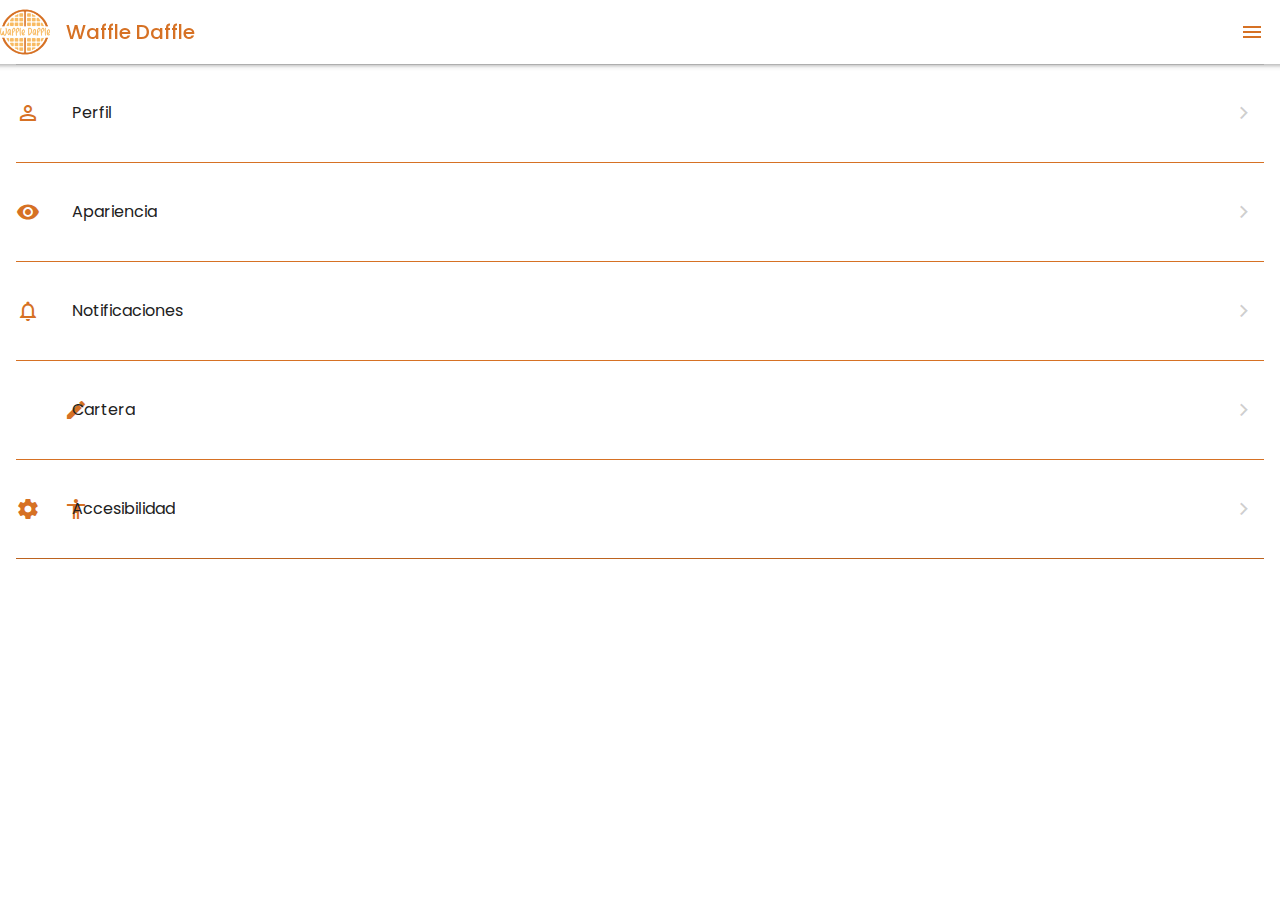
<file: settings.html>
<!doctype html>
<html>
<head>
<meta charset="utf-8">
<meta name="viewport" content="width=device-width, initial-scale=1.0">
<title>Framework7 App</title>
<link href="css/framework7.bundle.min.css" rel="stylesheet">
<link href="https://fonts.googleapis.com/icon?family=Material+Icons" rel="stylesheet">
<link href="css/style.css" rel="stylesheet">
	
</head>

<body>
	<div id="app">
		<div class="view view-main view-init">
			
		<section id="panel-menu" class="panel panel-right panel-cover">
			

			<div class="block">
				<div class="list links-list">
					<ul id="menu-list">
    				<li><a href="/home/">Home</a></li>
    				<li><a href="/aboutus/">About Us</a></li>
   					<li><a href="/menu/">Menu</a></li>
					<li><a href="/delivery/">Delivery</a></li>
					<li><a href="/contact/">Contact</a></li>
					<li><a href="#">Settings</a></li>
  					</ul>
				</div>
 			</div>
			
		</section>
        
			<section data-name="home" class="page">

			  <!-- Top Navbar -->
			  <nav class="navbar">
				<div class="navbar-bg"></div>
				<div class="navbar-inner">
					<div class="left">
					<img src="img/logo_color.png" alt="logo" width="50px">
					</div>
				  	<div class="title nav-bar-title">Waffle Daffle</div>
					<div class="right">
						<a href="#" class="link panel-open" data-panel="right"><span class="material-icons">menu</span></a>
					</div>
				</div>
			  </nav>


<!-- -------------------------------------------Banner y Categorias del Menu KIM-------------------------------- -->

		<section class="page-content">
		
		
		<div id="settings-list" class="list block">
			
				<ul>
					<li>
					  <a href="#" class="item-link item-content panel-close">
						<div class="item-media">
							<span class="material-icons">person_outline</span>
						</div>
						<div class="item-inner">
						  <div class="item-title">Perfil</div>
						</div>
					  </a>
					</li>
					
					<li>
					  <a href="#" class="item-link item-content panel-close">
						<div class="item-media">
							<span class="material-icons">visibility</span>
						</div>
						<div class="item-inner">
						  <div class="item-title">Apariencia</div>
						</div>
					  </a>
					</li>
					
					<li>
					  <a href="#" class="item-link item-content panel-close">
						<div class="item-media">
							<span class="material-icons">notifications_none</span>
						</div>
						<div class="item-inner">
						  <div class="item-title">Notificaciones</div>
						</div>
					  </a>
					</li>
					
					<li>
					  <a href="#" class="item-link item-content panel-close">
						<div class="item-media">
							<span class="material-icons">credit_score</span>
						</div>
						<div class="item-inner">
						  <div class="item-title">Cartera</div>
						</div>
					  </a>
					</li>
					
					<li>
					  <a href="#" class="item-link item-content panel-close">
						<div class="item-media">
							<span class="material-icons">settings_accessibility</span>
						</div>
						<div class="item-inner">
						  <div class="item-title">Accesibilidad</div>
						</div>
					  </a>
					</li>
				
				</ul>
            </div>
	
	
	</section>

<!-- ------------------------------------- Fin de Productos del Menu KIM---------------------------------------- -->
				
			</section>
		</div>
	</div>
			
	
			
		<script src="js/framework7.bundle.min.js"></script>
	<script src="js/app.js"></script>
</body>
</html>
</file>
<file: css/style.css>
@import url('https://fonts.googleapis.com/css2?family=Poppins:wght@300;400;500;700&display=swap');
:root{
	--f7-theme-color:#5079FE;
	--f7-navbar-bg-color: #fff; /*navbar*/
	--f7-navbar-link-color: #5079FE; /*navbar link*/
	--f7-navbar-text-color:#7C899F;
	--f7-bars-bg-color:#fff;/*toolbar*/
	--f7-tabbar-link-inactive-color: #333; /*link toolbar*/
	--f7-block-margin-vertical:20px;
	--f7-card-footer-border-color:transparent; 
	--color-verde:#4BB889;
	--color-gris:#7C899F;
	--color-gris-claro:#E6E8EA;
	--color-amarillo:#ffc800;
}


body {
	font-family: 'Poppins', sans-serif;
}

.img-fluid {
	max-width: 100%;
}

#panel-menu {
	background-color: #F8BB63;
	color: #FFFFFF;
	text-align: left;
	font-weight: 300;
	font-family: 'Poppins', sans-serif;
}

#menu-list {
	background-color: #F8BB63;
	color: #FFFFFF;
	text-align: left;
	font-weight: 300;
	font-family: 'Poppins', sans-serif;
}

.material-icons{
	color:#D67124;
}

#title {
	background-image: url("../img/waffles_img1.jpg");
	background-size: cover;		
}

.nav-bar-title{
	color:#D67124;
}

#header-title {
	padding: 10%;
	text-align: center;
	font-weight: 700;
	font-family: 'Poppins', sans-serif;
	font-size: 300%;
	background-color:rgba(211,211,211,0.60);
	color:#D67124;
	align-content: center;
	align-items: center;
	margin: 0px;
}

#specialties {
	font-family: 'Poppins', sans-serif;
	text-align: center;
}

#header-specialties {
	text-align: center;
	font-weight: 400;
	font-family: 'Poppins', sans-serif;
	font-size: 200%;
	color:#D67124;
	padding-top: 6%;
	padding-bottom: 6%;
}

#button{
	background-color: #F8BB63;
	color: #FFFFFF;
	padding-left: 1%;
	padding-right: 1%;

}

#button-1 {
	background-color: #F8BB63;
	color: #FFFFFF;
	padding-left: 1%;
	padding-right: 1%;
}

#about-us {
	font-family: 'Poppins', sans-serif;
	text-align: center;
}

#header-aboutus {
	text-align: center;
	font-weight: 400;
	font-family: 'Poppins', sans-serif;
	font-size: 200%;
	color:#F8BB63;
}

/*Alberto */

#settings-list li{
	padding: 25px 0;
	border-bottom: 1px solid #D67124;
	 
}
#settings-list .item-inner::after{
	background-color: transparent !important;
}
.item-title{
	color:#D67124;
}
#confirmar-compra p{
	color:#D67124;
	
}
#confirmar-compra hr{
	background-color: #D67124;
	color:#D67124;
}

.center{
text-align: center;	
	
}
#popup-confirmar .material-icons{
	
	font-size: 200px;
}
#popup-confirmar .mensaje{
	padding: 20px;
	background-color: #FFC58C;
	border-radius: 10%;
	margin-bottom: 20px;
}

.col.button-fill.popup-open.btn-seguir-comprando {
		background-color: #D67125;
	font-size: 17px;
	font-weight: 400;
	text-transform: inherit;	
	border-radius: 5px;
	padding: 15px 0px 45px;
	margin-top: 10px;
}

#popup-confirmar a{
	text-align: center;
	color:#D67124;
}
#popup-confirmar img{
	width: 250px;
	height: 50px;
}



/*Danna */

.form-list input{
	border: 1px solid #D67124;
	padding-left: 5px !important;
	padding-right: 5px !important;
}

.form-list .item-label{
	color: var(--color-principal);
	
}

.form-list input::placehoder{
	color: var(--naranja-claro)!important;
}

.list{
	margin: 0;
}
.button-fill{
	background-color: var(--principal-color);
	border-radius: 20px;
	width: 100px;
		padding-left: 1%;
	padding-right: 1%;
}

.block-title-large{
	font-size: 15px;
	color: var(--principal-color);
	font-weight: 400;
}


h5.title-tarjeta-seleccionada{
	font-size: 17px;
	color: var(--principal-color);
	font-weight: 400;
	margin: 25px 20px 2px;
}

.button-editar{
	background-color: var(--principal-color);
	border-radius: 20px;
	width: 100px;
		padding-left: 1%;
	padding-right: 1%;
}

/*Menu Kimberly Mairena*/
#menu-waffles{
	background: linear-gradient(rgba(0, 0, 0, 0.50), rgba(0, 0, 0, 0.50)), url("../img/waffle_portada.jpg");
	background-size: cover;
	padding: 10%;
	background-position: center;	
}

#menu-milkshakes{
	background: linear-gradient(rgba(0, 0, 0, 0.50), rgba(0, 0, 0, 0.50)), url("../img/milkshake_portada.png");
	background-size: cover;
	padding: 10%;
	background-position: center;	
}

#menu-boba{
	background: linear-gradient(rgba(0, 0, 0, 0.50), rgba(0, 0, 0, 0.50)), url("../img/boba_portada.png");
	background-size: cover;
	padding: 10%;
	background-position: center;	
}

.title-menu{
	text-align: center;
	color: #FFFFFF;
	font-weight: 300;
	font-size: 40px;
}

.btn-categories{
	display: inline-block;

}

.btn-categories .title-categories{
	text-align: center;
	padding: 15px 27px;
	font-size: 15px;
}

.active{
	background-color: #F8BB63;
	border: #F8BB63 1px solid;
}

.inactive{
	border: #D67125 1px solid;
}

a{
	text-decoration: none;
	color: #D67125;
}

.active{
	color: #FFFFFF;
	font-weight: 300;
}

.item-title.title-producto{
	color: #FFFFFF;
	font-weight: 400;
	padding-top: 10px;
}

.informacion-producto-menu{
	background-color: #D67125;
	border-radius: 5px;
	height: 190px;
	margin-bottom: 10px;
}

.item-text.texto-producto{
	color: #FFFFFF;
	font-weight: 100;
	font-size: 14px;
}

.precio.float-right{
	color: #FFFFFF;
	font-weight: 400;
	font-size: 16px;
	margin-top: 35px;
	
}
.item-media.photo-product{
	padding: 0;
}

.list .item-content{
	padding: 0px;
}

/*Menu Kimberly Mairena*/

/*Información del Menú Kimberly Mairena*/
#producto-seleccionado{
	background: url("../img/waffle_info_portada.png");
	background-size: cover;
	padding: 27%;
	background-position: center;	
}

#button-product{
	background-color: #D67125;
	font-weight: 200;
	color: #FFFFFF;
	border: 1px solid #d67124;
}

.btn-product{
	padding: 20px;
	border-radius: 10px;
	font-size: 17px;
}

#info-producto{
	padding: 0px;
}

h4.title-info-menu{
	font-size: 18px;
	font-weight: 500;
	margin: 0px;
}


p.text-info-menu{
	margin: 20px 0px;
}

.center{
	text-align: center;
}

.item-content-comentario{
	border: 1px solid #d67124; 
}

.item-title.item-label.title-comentario-menu{
	color: #000000;
	font-size: 17px;
	padding-bottom: 4%;
}

.item-title.item-label.title-info-trajeta{
	color: #000000;
	font-size: 17px;
	padding-bottom: 4%;
}

a#btnCarrito.col.button.button-fill.btn-carrito{
	background-color: #D67125;
	font-size: 17px;
	font-weight: 400;
	text-transform: inherit;	
	border-radius: 5px;
	padding: 15px 0px 45px;
	margin-top: 10px;
}

a#btnEditar.col.button.button-fill.btn-carrito{
	background-color: #D67125;
	font-size: 17px;
	font-weight: 400;
	text-transform: inherit;	
	border-radius: 5px;
	padding: 15px 0px 45px;
	margin-top: 10px;
}

a#btnConfirmar.col.button.button-fill.btn-confirmar{
	background-color: #D67125;
	font-size: 17px;
	font-weight: 400;
	text-transform: inherit;	
	border-radius: 5px;
	padding: 15px 0px 45px;
	margin-top: 10px;
}

a#btnEnviar.col.button.button-fill.btn-carrito{
	background-color: #D67125;
	font-size: 17px;
	font-weight: 400;
	text-transform: inherit;	
	border-radius: 5px;
	padding: 15px 0px 45px;
	margin-top: 10px;
}

.col.button.button-fill.popup-open.btnComprar{
	background-color: #D67125;
	font-size: 17px;
	font-weight: 400;
	text-transform: inherit;	
	border-radius: 5px;
	padding: 15px 0px 45px;
	margin-top: 10px;
}

/*Información del Menú Kimberly Mairena*/
.header-equipo{
	text-align: center;
	font-weight: 500;
	color: #D67125;
}

h2.header-equipo{
	margin-bottom: 0;
	padding-top: 6%;
}

.waffle-about-foto{
	padding-bottom: 6%;
}


#footer {
	background-color: #D67124;
	text-align: center;
	align-content: center;
}
</file>
